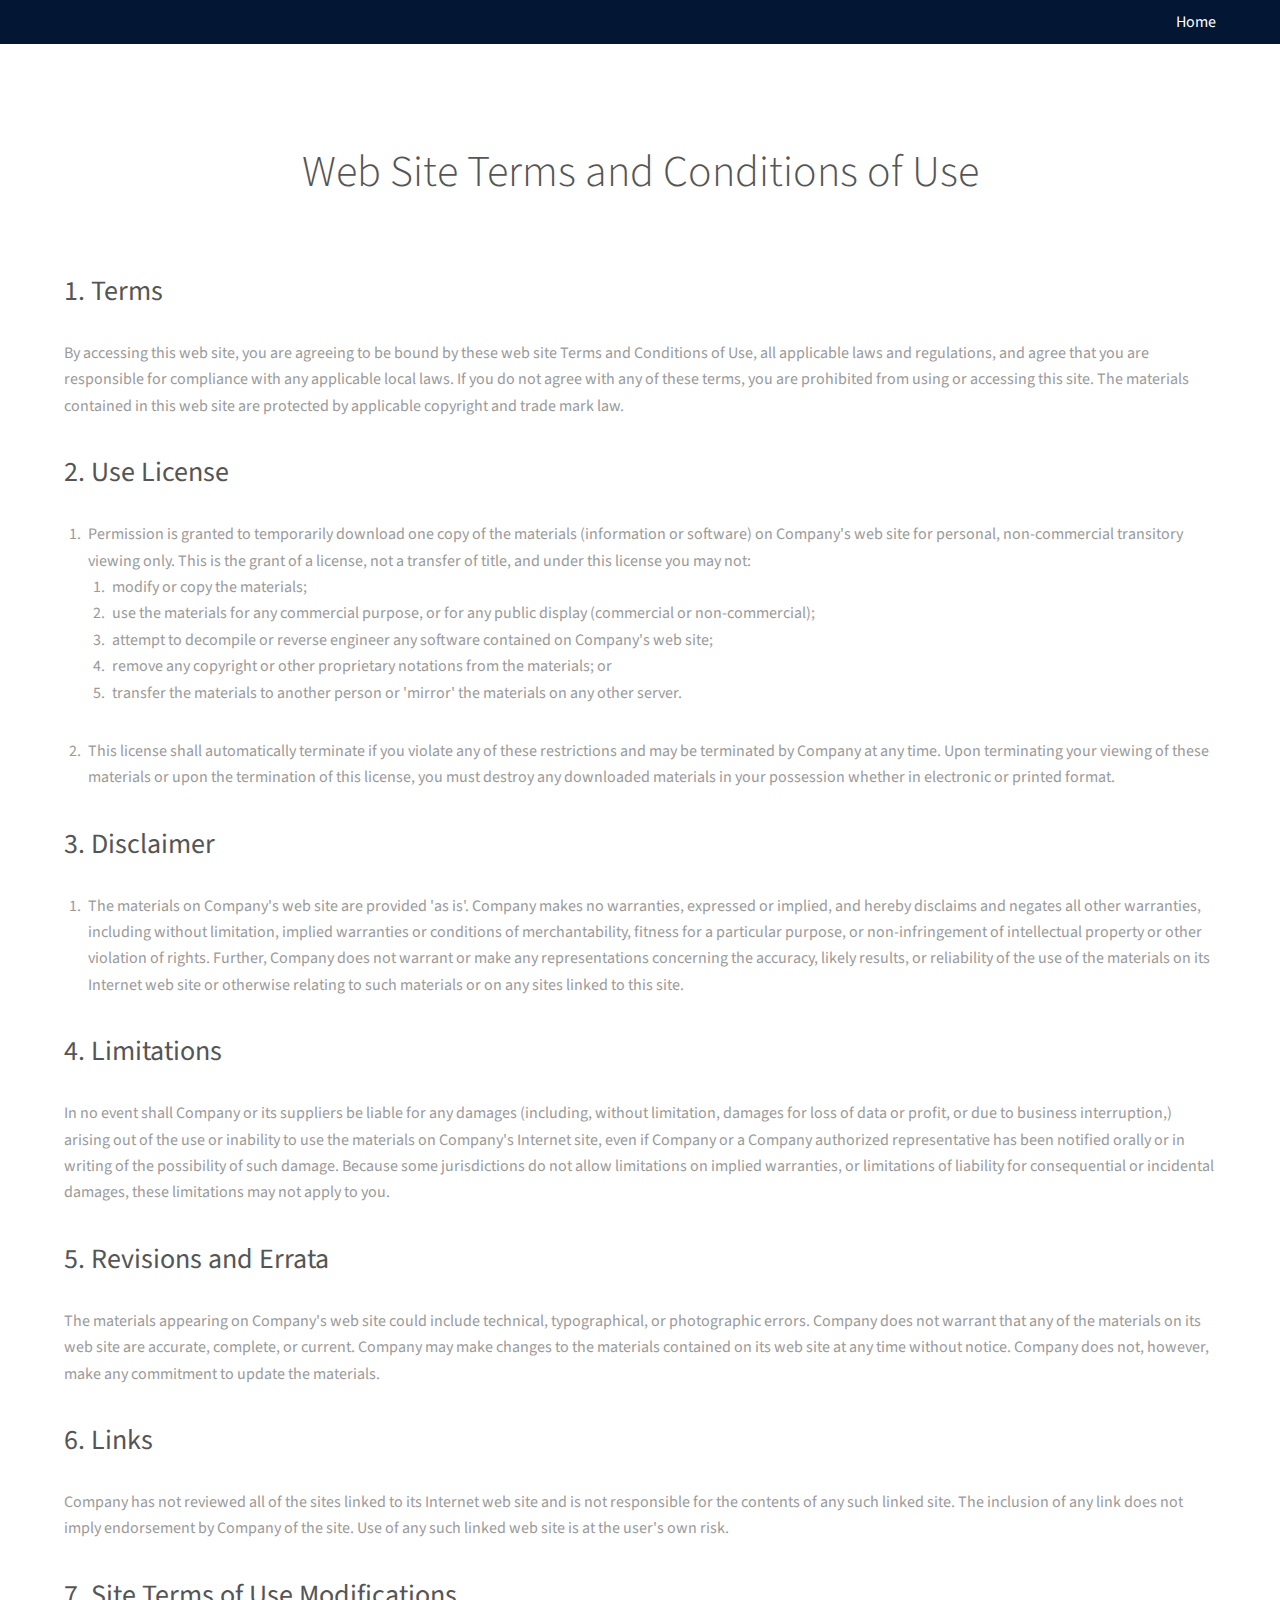
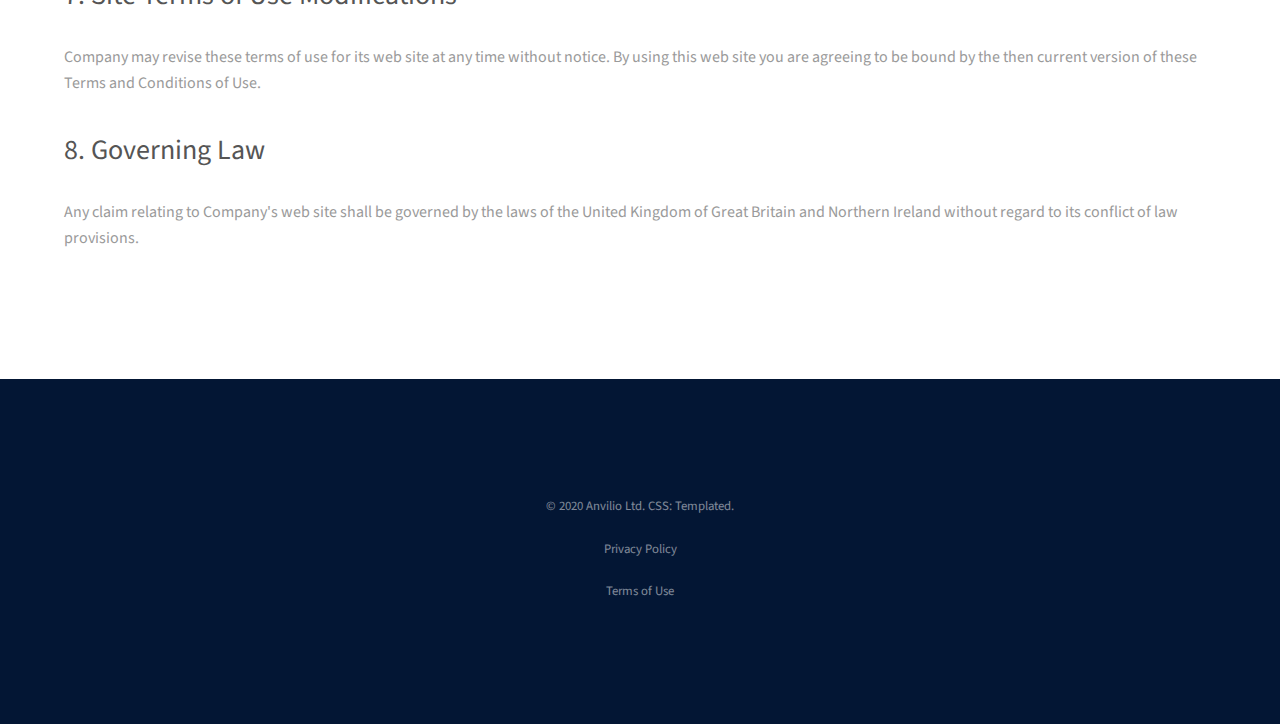
<file: terms.html>
<!DOCTYPE HTML>

<html>
	<head>
		<title>Anvilio</title>
		<meta charset="utf-8" />
		<meta name="viewport" content="width=device-width, initial-scale=1" />
		<link rel="stylesheet" href="assets/css/main.css" />
	</head>
	<body class="subpage">

		<!-- Header -->
			<header id="header">
				<div class="inner">

					<nav id="nav">
						<a href="index.html">Home</a>
					</nav>
					<a href="#navPanel" class="navPanelToggle"><span class="fa fa-bars"></span></a>
				</div>
			</header>

		<!-- Three -->
			<section id="three" class="wrapper">
				<div class="inner">
					<header class="align-center">
						<h2>Web Site Terms and Conditions of Use</h2>

					</header>


				 <h3>1. Terms</h3><p>By accessing this web site, you are agreeing to be bound by these web site Terms and Conditions of Use, all applicable laws and regulations, and agree that you are responsible for compliance with any applicable local laws. If you do not agree with any of these terms, you are prohibited from using or accessing this site. The materials contained in this web site are protected by applicable copyright and trade mark law.</p><h3>2. Use License</h3><ol type='a'><li> Permission is granted to temporarily download one copy of the materials (information or software) on Company's web site for personal, non-commercial transitory viewing only. This is the grant of a license, not a transfer of title, and under this license you may not:<ol type='i'><li>modify or copy the materials;</li><li>use the materials for any commercial purpose, or for any public display (commercial or non-commercial);</li><li>attempt to decompile or reverse engineer any software contained on Company's web site;</li><li>remove any copyright or other proprietary notations from the materials; or</li><li>transfer the materials to another person or 'mirror' the materials on any other server.</li></ol></li><li>This license shall automatically terminate if you violate any of these restrictions and may be terminated by Company at any time. Upon terminating your viewing of these materials or upon the termination of this license, you must destroy any downloaded materials in your possession whether in electronic or printed format.</li></ol><h3>3. Disclaimer</h3><ol type='a'><li>The materials on Company's web site are provided 'as is'. Company makes no warranties, expressed or implied, and hereby disclaims and negates all other warranties, including without limitation, implied warranties or conditions of merchantability, fitness for a particular purpose, or non-infringement of intellectual property or other violation of rights. Further, Company does not warrant or make any representations concerning the accuracy, likely results, or reliability of the use of the materials on its Internet web site or otherwise relating to such materials or on any sites linked to this site.</li></ol><h3>4. Limitations</h3><p>In no event shall Company or its suppliers be liable for any damages (including, without limitation, damages for loss of data or profit, or due to business interruption,) arising out of the use or inability to use the materials on Company's Internet site, even if Company or a Company authorized representative has been notified orally or in writing of the possibility of such damage. Because some jurisdictions do not allow limitations on implied warranties, or limitations of liability for consequential or incidental damages, these limitations may not apply to you.</p><h3>5. Revisions and Errata</h3><p>The materials appearing on Company's web site could include technical, typographical, or photographic errors. Company does not warrant that any of the materials on its web site are accurate, complete, or current. Company may make changes to the materials contained on its web site at any time without notice. Company does not, however, make any commitment to update the materials.</p><h3>6. Links</h3><p>Company has not reviewed all of the sites linked to its Internet web site and is not responsible for the contents of any such linked site. The inclusion of any link does not imply endorsement by Company of the site. Use of any such linked web site is at the user's own risk.</p><h3>7. Site Terms of Use Modifications</h3><p>Company may revise these terms of use for its web site at any time without notice. By using this web site you are agreeing to be bound by the then current version of these Terms and Conditions of Use.</p><h3>8. Governing Law</h3><p>Any claim relating to Company's web site shall be governed by the laws of the United Kingdom of Great Britain and Northern Ireland without regard to its conflict of law provisions.</p>

				</div>
			</section>

			<!-- Footer -->
				<footer id="footer">
					<div class="inner">



						<div class="copyright">
							<br>&copy; 2020 Anvilio Ltd. CSS: <a href="https://templated.co">Templated</a>.<br>
							<br> <a href="privacy.html">Privacy Policy</a> <br>
							<br> <a href="terms.html">Terms of Use</a> <br>
						</div>

					</div>
				</footer>

		<!-- Scripts -->
			<script src="assets/js/jquery.min.js"></script>
			<script src="assets/js/skel.min.js"></script>
			<script src="assets/js/util.js"></script>
			<script src="assets/js/main.js"></script>

	</body>
</html>
</file>
<file: assets/css/main.css>
@charset "UTF-8";
@import url(font-awesome.min.css);
@import "https://fonts.googleapis.com/css?family=Source+Sans+Pro:300,400,600";

/*
	Projection by TEMPLATED
	templated.co @templatedco
	Released for free under the Creative Commons Attribution 3.0 license (templated.co/license)
*/

/* Reset */

	html, body, div, span, applet, object, iframe, h1, h2, h3, h4, h5, h6, p, blockquote, pre, a, abbr, acronym, address, big, cite, code, del, dfn, em, img, ins, kbd, q, s, samp, small, strike, strong, sub, sup, tt, var, b, u, i, center, dl, dt, dd, ol, ul, li, fieldset, form, label, legend, table, caption, tbody, tfoot, thead, tr, th, td, article, aside, canvas, details, embed, figure, figcaption, footer, header, hgroup, menu, nav, output, ruby, section, summary, time, mark, audio, video {
		margin: 0;
		padding: 0;
		border: 0;
		font-size: 100%;
		font: inherit;
		vertical-align: baseline;
	}

	article, aside, details, figcaption, figure, footer, header, hgroup, menu, nav, section {
		display: block;
	}

	body {
		line-height: 1;
	}

	ol, ul {
		list-style: none;
	}

	blockquote, q {
		quotes: none;
	}

	blockquote:before, blockquote:after, q:before, q:after {
		content: '';
		content: none;
	}

	table {
		border-collapse: collapse;
		border-spacing: 0;
	}

	body {
		-webkit-text-size-adjust: none;
	}

/* Box Model */

	*, *:before, *:after {
		-moz-box-sizing: border-box;
		-webkit-box-sizing: border-box;
		box-sizing: border-box;
	}

/* Containers */

	.container {
		margin-left: auto;
		margin-right: auto;
	}

	.container.\31 25\25 {
		width: 100%;
		max-width: 100em;
		min-width: 80em;
	}

	.container.\37 5\25 {
		width: 60em;
	}

	.container.\35 0\25 {
		width: 40em;
	}

	.container.\32 5\25 {
		width: 20em;
	}

	.container {
		width: 80em;
	}

	@media screen and (max-width: 1680px) {

		.container.\31 25\25 {
			width: 100%;
			max-width: 100em;
			min-width: 80em;
		}

		.container.\37 5\25 {
			width: 60em;
		}

		.container.\35 0\25 {
			width: 40em;
		}

		.container.\32 5\25 {
			width: 20em;
		}

		.container {
			width: 80em;
		}

	}

	@media screen and (max-width: 1280px) {

		.container.\31 25\25 {
			width: 100%;
			max-width: 81.25em;
			min-width: 65em;
		}

		.container.\37 5\25 {
			width: 48.75em;
		}

		.container.\35 0\25 {
			width: 32.5em;
		}

		.container.\32 5\25 {
			width: 16.25em;
		}

		.container {
			width: 65em;
		}

	}

	@media screen and (max-width: 980px) {

		.container.\31 25\25 {
			width: 100%;
			max-width: 112.5%;
			min-width: 90%;
		}

		.container.\37 5\25 {
			width: 67.5%;
		}

		.container.\35 0\25 {
			width: 45%;
		}

		.container.\32 5\25 {
			width: 22.5%;
		}

		.container {
			width: 90%;
		}

	}

	@media screen and (max-width: 736px) {

		.container.\31 25\25 {
			width: 100%;
			max-width: 112.5%;
			min-width: 90%;
		}

		.container.\37 5\25 {
			width: 67.5%;
		}

		.container.\35 0\25 {
			width: 45%;
		}

		.container.\32 5\25 {
			width: 22.5%;
		}

		.container {
			width: 90% !important;
		}

	}

	@media screen and (max-width: 480px) {

		.container.\31 25\25 {
			width: 100%;
			max-width: 112.5%;
			min-width: 90%;
		}

		.container.\37 5\25 {
			width: 67.5%;
		}

		.container.\35 0\25 {
			width: 45%;
		}

		.container.\32 5\25 {
			width: 22.5%;
		}

		.container {
			width: 90% !important;
		}

	}

/* Grid */

	.row {
		border-bottom: solid 1px transparent;
		-moz-box-sizing: border-box;
		-webkit-box-sizing: border-box;
		box-sizing: border-box;
	}

	.row > * {
		float: left;
		-moz-box-sizing: border-box;
		-webkit-box-sizing: border-box;
		box-sizing: border-box;
	}

	.row:after, .row:before {
		content: '';
		display: block;
		clear: both;
		height: 0;
	}

	.row.uniform > * > :first-child {
		margin-top: 0;
	}

	.row.uniform > * > :last-child {
		margin-bottom: 0;
	}

	.row.\30 \25 > * {
		padding: 0 0 0 0em;
	}

	.row.\30 \25 {
		margin: 0 0 -1px 0em;
	}

	.row.uniform.\30 \25 > * {
		padding: 0em 0 0 0em;
	}

	.row.uniform.\30 \25 {
		margin: 0em 0 -1px 0em;
	}

	.row > * {
		padding: 0 0 0 2em;
	}

	.row {
		margin: 0 0 -1px -2em;
	}

	.row.uniform > * {
		padding: 2em 0 0 2em;
	}

	.row.uniform {
		margin: -2em 0 -1px -2em;
	}

	.row.\32 00\25 > * {
		padding: 0 0 0 4em;
	}

	.row.\32 00\25 {
		margin: 0 0 -1px -4em;
	}

	.row.uniform.\32 00\25 > * {
		padding: 4em 0 0 4em;
	}

	.row.uniform.\32 00\25 {
		margin: -4em 0 -1px -4em;
	}

	.row.\31 50\25 > * {
		padding: 0 0 0 3em;
	}

	.row.\31 50\25 {
		margin: 0 0 -1px -3em;
	}

	.row.uniform.\31 50\25 > * {
		padding: 3em 0 0 3em;
	}

	.row.uniform.\31 50\25 {
		margin: -3em 0 -1px -3em;
	}

	.row.\35 0\25 > * {
		padding: 0 0 0 1em;
	}

	.row.\35 0\25 {
		margin: 0 0 -1px -1em;
	}

	.row.uniform.\35 0\25 > * {
		padding: 1em 0 0 1em;
	}

	.row.uniform.\35 0\25 {
		margin: -1em 0 -1px -1em;
	}

	.row.\32 5\25 > * {
		padding: 0 0 0 0.5em;
	}

	.row.\32 5\25 {
		margin: 0 0 -1px -0.5em;
	}

	.row.uniform.\32 5\25 > * {
		padding: 0.5em 0 0 0.5em;
	}

	.row.uniform.\32 5\25 {
		margin: -0.5em 0 -1px -0.5em;
	}

	.\31 2u, .\31 2u\24 {
		width: 100%;
		clear: none;
		margin-left: 0;
	}

	.\31 1u, .\31 1u\24 {
		width: 91.6666666667%;
		clear: none;
		margin-left: 0;
	}

	.\31 0u, .\31 0u\24 {
		width: 83.3333333333%;
		clear: none;
		margin-left: 0;
	}

	.\39 u, .\39 u\24 {
		width: 75%;
		clear: none;
		margin-left: 0;
	}

	.\38 u, .\38 u\24 {
		width: 66.6666666667%;
		clear: none;
		margin-left: 0;
	}

	.\37 u, .\37 u\24 {
		width: 58.3333333333%;
		clear: none;
		margin-left: 0;
	}

	.\36 u, .\36 u\24 {
		width: 50%;
		clear: none;
		margin-left: 0;
	}

	.\35 u, .\35 u\24 {
		width: 41.6666666667%;
		clear: none;
		margin-left: 0;
	}

	.\34 u, .\34 u\24 {
		width: 33.3333333333%;
		clear: none;
		margin-left: 0;
	}

	.\33 u, .\33 u\24 {
		width: 25%;
		clear: none;
		margin-left: 0;
	}

	.\32 u, .\32 u\24 {
		width: 16.6666666667%;
		clear: none;
		margin-left: 0;
	}

	.\31 u, .\31 u\24 {
		width: 8.3333333333%;
		clear: none;
		margin-left: 0;
	}

	.\31 2u\24 + *,
	.\31 1u\24 + *,
	.\31 0u\24 + *,
	.\39 u\24 + *,
	.\38 u\24 + *,
	.\37 u\24 + *,
	.\36 u\24 + *,
	.\35 u\24 + *,
	.\34 u\24 + *,
	.\33 u\24 + *,
	.\32 u\24 + *,
	.\31 u\24 + * {
		clear: left;
	}

	.\-11u {
		margin-left: 91.66667%;
	}

	.\-10u {
		margin-left: 83.33333%;
	}

	.\-9u {
		margin-left: 75%;
	}

	.\-8u {
		margin-left: 66.66667%;
	}

	.\-7u {
		margin-left: 58.33333%;
	}

	.\-6u {
		margin-left: 50%;
	}

	.\-5u {
		margin-left: 41.66667%;
	}

	.\-4u {
		margin-left: 33.33333%;
	}

	.\-3u {
		margin-left: 25%;
	}

	.\-2u {
		margin-left: 16.66667%;
	}

	.\-1u {
		margin-left: 8.33333%;
	}

	@media screen and (max-width: 1680px) {

		.row > * {
			padding: 0 0 0 2em;
		}

		.row {
			margin: 0 0 -1px -2em;
		}

		.row.uniform > * {
			padding: 2em 0 0 2em;
		}

		.row.uniform {
			margin: -2em 0 -1px -2em;
		}

		.row.\32 00\25 > * {
			padding: 0 0 0 4em;
		}

		.row.\32 00\25 {
			margin: 0 0 -1px -4em;
		}

		.row.uniform.\32 00\25 > * {
			padding: 4em 0 0 4em;
		}

		.row.uniform.\32 00\25 {
			margin: -4em 0 -1px -4em;
		}

		.row.\31 50\25 > * {
			padding: 0 0 0 3em;
		}

		.row.\31 50\25 {
			margin: 0 0 -1px -3em;
		}

		.row.uniform.\31 50\25 > * {
			padding: 3em 0 0 3em;
		}

		.row.uniform.\31 50\25 {
			margin: -3em 0 -1px -3em;
		}

		.row.\35 0\25 > * {
			padding: 0 0 0 1em;
		}

		.row.\35 0\25 {
			margin: 0 0 -1px -1em;
		}

		.row.uniform.\35 0\25 > * {
			padding: 1em 0 0 1em;
		}

		.row.uniform.\35 0\25 {
			margin: -1em 0 -1px -1em;
		}

		.row.\32 5\25 > * {
			padding: 0 0 0 0.5em;
		}

		.row.\32 5\25 {
			margin: 0 0 -1px -0.5em;
		}

		.row.uniform.\32 5\25 > * {
			padding: 0.5em 0 0 0.5em;
		}

		.row.uniform.\32 5\25 {
			margin: -0.5em 0 -1px -0.5em;
		}

		.\31 2u\28xlarge\29, .\31 2u\24\28xlarge\29 {
			width: 100%;
			clear: none;
			margin-left: 0;
		}

		.\31 1u\28xlarge\29, .\31 1u\24\28xlarge\29 {
			width: 91.6666666667%;
			clear: none;
			margin-left: 0;
		}

		.\31 0u\28xlarge\29, .\31 0u\24\28xlarge\29 {
			width: 83.3333333333%;
			clear: none;
			margin-left: 0;
		}

		.\39 u\28xlarge\29, .\39 u\24\28xlarge\29 {
			width: 75%;
			clear: none;
			margin-left: 0;
		}

		.\38 u\28xlarge\29, .\38 u\24\28xlarge\29 {
			width: 66.6666666667%;
			clear: none;
			margin-left: 0;
		}

		.\37 u\28xlarge\29, .\37 u\24\28xlarge\29 {
			width: 58.3333333333%;
			clear: none;
			margin-left: 0;
		}

		.\36 u\28xlarge\29, .\36 u\24\28xlarge\29 {
			width: 50%;
			clear: none;
			margin-left: 0;
		}

		.\35 u\28xlarge\29, .\35 u\24\28xlarge\29 {
			width: 41.6666666667%;
			clear: none;
			margin-left: 0;
		}

		.\34 u\28xlarge\29, .\34 u\24\28xlarge\29 {
			width: 33.3333333333%;
			clear: none;
			margin-left: 0;
		}

		.\33 u\28xlarge\29, .\33 u\24\28xlarge\29 {
			width: 25%;
			clear: none;
			margin-left: 0;
		}

		.\32 u\28xlarge\29, .\32 u\24\28xlarge\29 {
			width: 16.6666666667%;
			clear: none;
			margin-left: 0;
		}

		.\31 u\28xlarge\29, .\31 u\24\28xlarge\29 {
			width: 8.3333333333%;
			clear: none;
			margin-left: 0;
		}

		.\31 2u\24\28xlarge\29 + *,
		.\31 1u\24\28xlarge\29 + *,
		.\31 0u\24\28xlarge\29 + *,
		.\39 u\24\28xlarge\29 + *,
		.\38 u\24\28xlarge\29 + *,
		.\37 u\24\28xlarge\29 + *,
		.\36 u\24\28xlarge\29 + *,
		.\35 u\24\28xlarge\29 + *,
		.\34 u\24\28xlarge\29 + *,
		.\33 u\24\28xlarge\29 + *,
		.\32 u\24\28xlarge\29 + *,
		.\31 u\24\28xlarge\29 + * {
			clear: left;
		}

		.\-11u\28xlarge\29 {
			margin-left: 91.66667%;
		}

		.\-10u\28xlarge\29 {
			margin-left: 83.33333%;
		}

		.\-9u\28xlarge\29 {
			margin-left: 75%;
		}

		.\-8u\28xlarge\29 {
			margin-left: 66.66667%;
		}

		.\-7u\28xlarge\29 {
			margin-left: 58.33333%;
		}

		.\-6u\28xlarge\29 {
			margin-left: 50%;
		}

		.\-5u\28xlarge\29 {
			margin-left: 41.66667%;
		}

		.\-4u\28xlarge\29 {
			margin-left: 33.33333%;
		}

		.\-3u\28xlarge\29 {
			margin-left: 25%;
		}

		.\-2u\28xlarge\29 {
			margin-left: 16.66667%;
		}

		.\-1u\28xlarge\29 {
			margin-left: 8.33333%;
		}

	}

	@media screen and (max-width: 1280px) {

		.row > * {
			padding: 0 0 0 1.5em;
		}

		.row {
			margin: 0 0 -1px -1.5em;
		}

		.row.uniform > * {
			padding: 1.5em 0 0 1.5em;
		}

		.row.uniform {
			margin: -1.5em 0 -1px -1.5em;
		}

		.row.\32 00\25 > * {
			padding: 0 0 0 3em;
		}

		.row.\32 00\25 {
			margin: 0 0 -1px -3em;
		}

		.row.uniform.\32 00\25 > * {
			padding: 3em 0 0 3em;
		}

		.row.uniform.\32 00\25 {
			margin: -3em 0 -1px -3em;
		}

		.row.\31 50\25 > * {
			padding: 0 0 0 2.25em;
		}

		.row.\31 50\25 {
			margin: 0 0 -1px -2.25em;
		}

		.row.uniform.\31 50\25 > * {
			padding: 2.25em 0 0 2.25em;
		}

		.row.uniform.\31 50\25 {
			margin: -2.25em 0 -1px -2.25em;
		}

		.row.\35 0\25 > * {
			padding: 0 0 0 0.75em;
		}

		.row.\35 0\25 {
			margin: 0 0 -1px -0.75em;
		}

		.row.uniform.\35 0\25 > * {
			padding: 0.75em 0 0 0.75em;
		}

		.row.uniform.\35 0\25 {
			margin: -0.75em 0 -1px -0.75em;
		}

		.row.\32 5\25 > * {
			padding: 0 0 0 0.375em;
		}

		.row.\32 5\25 {
			margin: 0 0 -1px -0.375em;
		}

		.row.uniform.\32 5\25 > * {
			padding: 0.375em 0 0 0.375em;
		}

		.row.uniform.\32 5\25 {
			margin: -0.375em 0 -1px -0.375em;
		}

		.\31 2u\28large\29, .\31 2u\24\28large\29 {
			width: 100%;
			clear: none;
			margin-left: 0;
		}

		.\31 1u\28large\29, .\31 1u\24\28large\29 {
			width: 91.6666666667%;
			clear: none;
			margin-left: 0;
		}

		.\31 0u\28large\29, .\31 0u\24\28large\29 {
			width: 83.3333333333%;
			clear: none;
			margin-left: 0;
		}

		.\39 u\28large\29, .\39 u\24\28large\29 {
			width: 75%;
			clear: none;
			margin-left: 0;
		}

		.\38 u\28large\29, .\38 u\24\28large\29 {
			width: 66.6666666667%;
			clear: none;
			margin-left: 0;
		}

		.\37 u\28large\29, .\37 u\24\28large\29 {
			width: 58.3333333333%;
			clear: none;
			margin-left: 0;
		}

		.\36 u\28large\29, .\36 u\24\28large\29 {
			width: 50%;
			clear: none;
			margin-left: 0;
		}

		.\35 u\28large\29, .\35 u\24\28large\29 {
			width: 41.6666666667%;
			clear: none;
			margin-left: 0;
		}

		.\34 u\28large\29, .\34 u\24\28large\29 {
			width: 33.3333333333%;
			clear: none;
			margin-left: 0;
		}

		.\33 u\28large\29, .\33 u\24\28large\29 {
			width: 25%;
			clear: none;
			margin-left: 0;
		}

		.\32 u\28large\29, .\32 u\24\28large\29 {
			width: 16.6666666667%;
			clear: none;
			margin-left: 0;
		}

		.\31 u\28large\29, .\31 u\24\28large\29 {
			width: 8.3333333333%;
			clear: none;
			margin-left: 0;
		}

		.\31 2u\24\28large\29 + *,
		.\31 1u\24\28large\29 + *,
		.\31 0u\24\28large\29 + *,
		.\39 u\24\28large\29 + *,
		.\38 u\24\28large\29 + *,
		.\37 u\24\28large\29 + *,
		.\36 u\24\28large\29 + *,
		.\35 u\24\28large\29 + *,
		.\34 u\24\28large\29 + *,
		.\33 u\24\28large\29 + *,
		.\32 u\24\28large\29 + *,
		.\31 u\24\28large\29 + * {
			clear: left;
		}

		.\-11u\28large\29 {
			margin-left: 91.66667%;
		}

		.\-10u\28large\29 {
			margin-left: 83.33333%;
		}

		.\-9u\28large\29 {
			margin-left: 75%;
		}

		.\-8u\28large\29 {
			margin-left: 66.66667%;
		}

		.\-7u\28large\29 {
			margin-left: 58.33333%;
		}

		.\-6u\28large\29 {
			margin-left: 50%;
		}

		.\-5u\28large\29 {
			margin-left: 41.66667%;
		}

		.\-4u\28large\29 {
			margin-left: 33.33333%;
		}

		.\-3u\28large\29 {
			margin-left: 25%;
		}

		.\-2u\28large\29 {
			margin-left: 16.66667%;
		}

		.\-1u\28large\29 {
			margin-left: 8.33333%;
		}

	}

	@media screen and (max-width: 980px) {

		.row > * {
			padding: 0 0 0 1.5em;
		}

		.row {
			margin: 0 0 -1px -1.5em;
		}

		.row.uniform > * {
			padding: 1.5em 0 0 1.5em;
		}

		.row.uniform {
			margin: -1.5em 0 -1px -1.5em;
		}

		.row.\32 00\25 > * {
			padding: 0 0 0 3em;
		}

		.row.\32 00\25 {
			margin: 0 0 -1px -3em;
		}

		.row.uniform.\32 00\25 > * {
			padding: 3em 0 0 3em;
		}

		.row.uniform.\32 00\25 {
			margin: -3em 0 -1px -3em;
		}

		.row.\31 50\25 > * {
			padding: 0 0 0 2.25em;
		}

		.row.\31 50\25 {
			margin: 0 0 -1px -2.25em;
		}

		.row.uniform.\31 50\25 > * {
			padding: 2.25em 0 0 2.25em;
		}

		.row.uniform.\31 50\25 {
			margin: -2.25em 0 -1px -2.25em;
		}

		.row.\35 0\25 > * {
			padding: 0 0 0 0.75em;
		}

		.row.\35 0\25 {
			margin: 0 0 -1px -0.75em;
		}

		.row.uniform.\35 0\25 > * {
			padding: 0.75em 0 0 0.75em;
		}

		.row.uniform.\35 0\25 {
			margin: -0.75em 0 -1px -0.75em;
		}

		.row.\32 5\25 > * {
			padding: 0 0 0 0.375em;
		}

		.row.\32 5\25 {
			margin: 0 0 -1px -0.375em;
		}

		.row.uniform.\32 5\25 > * {
			padding: 0.375em 0 0 0.375em;
		}

		.row.uniform.\32 5\25 {
			margin: -0.375em 0 -1px -0.375em;
		}

		.\31 2u\28medium\29, .\31 2u\24\28medium\29 {
			width: 100%;
			clear: none;
			margin-left: 0;
		}

		.\31 1u\28medium\29, .\31 1u\24\28medium\29 {
			width: 91.6666666667%;
			clear: none;
			margin-left: 0;
		}

		.\31 0u\28medium\29, .\31 0u\24\28medium\29 {
			width: 83.3333333333%;
			clear: none;
			margin-left: 0;
		}

		.\39 u\28medium\29, .\39 u\24\28medium\29 {
			width: 75%;
			clear: none;
			margin-left: 0;
		}

		.\38 u\28medium\29, .\38 u\24\28medium\29 {
			width: 66.6666666667%;
			clear: none;
			margin-left: 0;
		}

		.\37 u\28medium\29, .\37 u\24\28medium\29 {
			width: 58.3333333333%;
			clear: none;
			margin-left: 0;
		}

		.\36 u\28medium\29, .\36 u\24\28medium\29 {
			width: 50%;
			clear: none;
			margin-left: 0;
		}

		.\35 u\28medium\29, .\35 u\24\28medium\29 {
			width: 41.6666666667%;
			clear: none;
			margin-left: 0;
		}

		.\34 u\28medium\29, .\34 u\24\28medium\29 {
			width: 33.3333333333%;
			clear: none;
			margin-left: 0;
		}

		.\33 u\28medium\29, .\33 u\24\28medium\29 {
			width: 25%;
			clear: none;
			margin-left: 0;
		}

		.\32 u\28medium\29, .\32 u\24\28medium\29 {
			width: 16.6666666667%;
			clear: none;
			margin-left: 0;
		}

		.\31 u\28medium\29, .\31 u\24\28medium\29 {
			width: 8.3333333333%;
			clear: none;
			margin-left: 0;
		}

		.\31 2u\24\28medium\29 + *,
		.\31 1u\24\28medium\29 + *,
		.\31 0u\24\28medium\29 + *,
		.\39 u\24\28medium\29 + *,
		.\38 u\24\28medium\29 + *,
		.\37 u\24\28medium\29 + *,
		.\36 u\24\28medium\29 + *,
		.\35 u\24\28medium\29 + *,
		.\34 u\24\28medium\29 + *,
		.\33 u\24\28medium\29 + *,
		.\32 u\24\28medium\29 + *,
		.\31 u\24\28medium\29 + * {
			clear: left;
		}

		.\-11u\28medium\29 {
			margin-left: 91.66667%;
		}

		.\-10u\28medium\29 {
			margin-left: 83.33333%;
		}

		.\-9u\28medium\29 {
			margin-left: 75%;
		}

		.\-8u\28medium\29 {
			margin-left: 66.66667%;
		}

		.\-7u\28medium\29 {
			margin-left: 58.33333%;
		}

		.\-6u\28medium\29 {
			margin-left: 50%;
		}

		.\-5u\28medium\29 {
			margin-left: 41.66667%;
		}

		.\-4u\28medium\29 {
			margin-left: 33.33333%;
		}

		.\-3u\28medium\29 {
			margin-left: 25%;
		}

		.\-2u\28medium\29 {
			margin-left: 16.66667%;
		}

		.\-1u\28medium\29 {
			margin-left: 8.33333%;
		}

	}

	@media screen and (max-width: 736px) {

		.row > * {
			padding: 0 0 0 1.25em;
		}

		.row {
			margin: 0 0 -1px -1.25em;
		}

		.row.uniform > * {
			padding: 1.25em 0 0 1.25em;
		}

		.row.uniform {
			margin: -1.25em 0 -1px -1.25em;
		}

		.row.\32 00\25 > * {
			padding: 0 0 0 2.5em;
		}

		.row.\32 00\25 {
			margin: 0 0 -1px -2.5em;
		}

		.row.uniform.\32 00\25 > * {
			padding: 2.5em 0 0 2.5em;
		}

		.row.uniform.\32 00\25 {
			margin: -2.5em 0 -1px -2.5em;
		}

		.row.\31 50\25 > * {
			padding: 0 0 0 1.875em;
		}

		.row.\31 50\25 {
			margin: 0 0 -1px -1.875em;
		}

		.row.uniform.\31 50\25 > * {
			padding: 1.875em 0 0 1.875em;
		}

		.row.uniform.\31 50\25 {
			margin: -1.875em 0 -1px -1.875em;
		}

		.row.\35 0\25 > * {
			padding: 0 0 0 0.625em;
		}

		.row.\35 0\25 {
			margin: 0 0 -1px -0.625em;
		}

		.row.uniform.\35 0\25 > * {
			padding: 0.625em 0 0 0.625em;
		}

		.row.uniform.\35 0\25 {
			margin: -0.625em 0 -1px -0.625em;
		}

		.row.\32 5\25 > * {
			padding: 0 0 0 0.3125em;
		}

		.row.\32 5\25 {
			margin: 0 0 -1px -0.3125em;
		}

		.row.uniform.\32 5\25 > * {
			padding: 0.3125em 0 0 0.3125em;
		}

		.row.uniform.\32 5\25 {
			margin: -0.3125em 0 -1px -0.3125em;
		}

		.\31 2u\28small\29, .\31 2u\24\28small\29 {
			width: 100%;
			clear: none;
			margin-left: 0;
		}

		.\31 1u\28small\29, .\31 1u\24\28small\29 {
			width: 91.6666666667%;
			clear: none;
			margin-left: 0;
		}

		.\31 0u\28small\29, .\31 0u\24\28small\29 {
			width: 83.3333333333%;
			clear: none;
			margin-left: 0;
		}

		.\39 u\28small\29, .\39 u\24\28small\29 {
			width: 75%;
			clear: none;
			margin-left: 0;
		}

		.\38 u\28small\29, .\38 u\24\28small\29 {
			width: 66.6666666667%;
			clear: none;
			margin-left: 0;
		}

		.\37 u\28small\29, .\37 u\24\28small\29 {
			width: 58.3333333333%;
			clear: none;
			margin-left: 0;
		}

		.\36 u\28small\29, .\36 u\24\28small\29 {
			width: 50%;
			clear: none;
			margin-left: 0;
		}

		.\35 u\28small\29, .\35 u\24\28small\29 {
			width: 41.6666666667%;
			clear: none;
			margin-left: 0;
		}

		.\34 u\28small\29, .\34 u\24\28small\29 {
			width: 33.3333333333%;
			clear: none;
			margin-left: 0;
		}

		.\33 u\28small\29, .\33 u\24\28small\29 {
			width: 25%;
			clear: none;
			margin-left: 0;
		}

		.\32 u\28small\29, .\32 u\24\28small\29 {
			width: 16.6666666667%;
			clear: none;
			margin-left: 0;
		}

		.\31 u\28small\29, .\31 u\24\28small\29 {
			width: 8.3333333333%;
			clear: none;
			margin-left: 0;
		}

		.\31 2u\24\28small\29 + *,
		.\31 1u\24\28small\29 + *,
		.\31 0u\24\28small\29 + *,
		.\39 u\24\28small\29 + *,
		.\38 u\24\28small\29 + *,
		.\37 u\24\28small\29 + *,
		.\36 u\24\28small\29 + *,
		.\35 u\24\28small\29 + *,
		.\34 u\24\28small\29 + *,
		.\33 u\24\28small\29 + *,
		.\32 u\24\28small\29 + *,
		.\31 u\24\28small\29 + * {
			clear: left;
		}

		.\-11u\28small\29 {
			margin-left: 91.66667%;
		}

		.\-10u\28small\29 {
			margin-left: 83.33333%;
		}

		.\-9u\28small\29 {
			margin-left: 75%;
		}

		.\-8u\28small\29 {
			margin-left: 66.66667%;
		}

		.\-7u\28small\29 {
			margin-left: 58.33333%;
		}

		.\-6u\28small\29 {
			margin-left: 50%;
		}

		.\-5u\28small\29 {
			margin-left: 41.66667%;
		}

		.\-4u\28small\29 {
			margin-left: 33.33333%;
		}

		.\-3u\28small\29 {
			margin-left: 25%;
		}

		.\-2u\28small\29 {
			margin-left: 16.66667%;
		}

		.\-1u\28small\29 {
			margin-left: 8.33333%;
		}

	}

	@media screen and (max-width: 480px) {

		.row > * {
			padding: 0 0 0 1.25em;
		}

		.row {
			margin: 0 0 -1px -1.25em;
		}

		.row.uniform > * {
			padding: 1.25em 0 0 1.25em;
		}

		.row.uniform {
			margin: -1.25em 0 -1px -1.25em;
		}

		.row.\32 00\25 > * {
			padding: 0 0 0 2.5em;
		}

		.row.\32 00\25 {
			margin: 0 0 -1px -2.5em;
		}

		.row.uniform.\32 00\25 > * {
			padding: 2.5em 0 0 2.5em;
		}

		.row.uniform.\32 00\25 {
			margin: -2.5em 0 -1px -2.5em;
		}

		.row.\31 50\25 > * {
			padding: 0 0 0 1.875em;
		}

		.row.\31 50\25 {
			margin: 0 0 -1px -1.875em;
		}

		.row.uniform.\31 50\25 > * {
			padding: 1.875em 0 0 1.875em;
		}

		.row.uniform.\31 50\25 {
			margin: -1.875em 0 -1px -1.875em;
		}

		.row.\35 0\25 > * {
			padding: 0 0 0 0.625em;
		}

		.row.\35 0\25 {
			margin: 0 0 -1px -0.625em;
		}

		.row.uniform.\35 0\25 > * {
			padding: 0.625em 0 0 0.625em;
		}

		.row.uniform.\35 0\25 {
			margin: -0.625em 0 -1px -0.625em;
		}

		.row.\32 5\25 > * {
			padding: 0 0 0 0.3125em;
		}

		.row.\32 5\25 {
			margin: 0 0 -1px -0.3125em;
		}

		.row.uniform.\32 5\25 > * {
			padding: 0.3125em 0 0 0.3125em;
		}

		.row.uniform.\32 5\25 {
			margin: -0.3125em 0 -1px -0.3125em;
		}

		.\31 2u\28xsmall\29, .\31 2u\24\28xsmall\29 {
			width: 100%;
			clear: none;
			margin-left: 0;
		}

		.\31 1u\28xsmall\29, .\31 1u\24\28xsmall\29 {
			width: 91.6666666667%;
			clear: none;
			margin-left: 0;
		}

		.\31 0u\28xsmall\29, .\31 0u\24\28xsmall\29 {
			width: 83.3333333333%;
			clear: none;
			margin-left: 0;
		}

		.\39 u\28xsmall\29, .\39 u\24\28xsmall\29 {
			width: 75%;
			clear: none;
			margin-left: 0;
		}

		.\38 u\28xsmall\29, .\38 u\24\28xsmall\29 {
			width: 66.6666666667%;
			clear: none;
			margin-left: 0;
		}

		.\37 u\28xsmall\29, .\37 u\24\28xsmall\29 {
			width: 58.3333333333%;
			clear: none;
			margin-left: 0;
		}

		.\36 u\28xsmall\29, .\36 u\24\28xsmall\29 {
			width: 50%;
			clear: none;
			margin-left: 0;
		}

		.\35 u\28xsmall\29, .\35 u\24\28xsmall\29 {
			width: 41.6666666667%;
			clear: none;
			margin-left: 0;
		}

		.\34 u\28xsmall\29, .\34 u\24\28xsmall\29 {
			width: 33.3333333333%;
			clear: none;
			margin-left: 0;
		}

		.\33 u\28xsmall\29, .\33 u\24\28xsmall\29 {
			width: 25%;
			clear: none;
			margin-left: 0;
		}

		.\32 u\28xsmall\29, .\32 u\24\28xsmall\29 {
			width: 16.6666666667%;
			clear: none;
			margin-left: 0;
		}

		.\31 u\28xsmall\29, .\31 u\24\28xsmall\29 {
			width: 8.3333333333%;
			clear: none;
			margin-left: 0;
		}

		.\31 2u\24\28xsmall\29 + *,
		.\31 1u\24\28xsmall\29 + *,
		.\31 0u\24\28xsmall\29 + *,
		.\39 u\24\28xsmall\29 + *,
		.\38 u\24\28xsmall\29 + *,
		.\37 u\24\28xsmall\29 + *,
		.\36 u\24\28xsmall\29 + *,
		.\35 u\24\28xsmall\29 + *,
		.\34 u\24\28xsmall\29 + *,
		.\33 u\24\28xsmall\29 + *,
		.\32 u\24\28xsmall\29 + *,
		.\31 u\24\28xsmall\29 + * {
			clear: left;
		}

		.\-11u\28xsmall\29 {
			margin-left: 91.66667%;
		}

		.\-10u\28xsmall\29 {
			margin-left: 83.33333%;
		}

		.\-9u\28xsmall\29 {
			margin-left: 75%;
		}

		.\-8u\28xsmall\29 {
			margin-left: 66.66667%;
		}

		.\-7u\28xsmall\29 {
			margin-left: 58.33333%;
		}

		.\-6u\28xsmall\29 {
			margin-left: 50%;
		}

		.\-5u\28xsmall\29 {
			margin-left: 41.66667%;
		}

		.\-4u\28xsmall\29 {
			margin-left: 33.33333%;
		}

		.\-3u\28xsmall\29 {
			margin-left: 25%;
		}

		.\-2u\28xsmall\29 {
			margin-left: 16.66667%;
		}

		.\-1u\28xsmall\29 {
			margin-left: 8.33333%;
		}

	}

/* Basic */

	@-ms-viewport {
		width: device-width;
	}

	body {
		-ms-overflow-style: scrollbar;
	}

	@media screen and (max-width: 480px) {

		html, body {
			min-width: 320px;
		}

	}

	body {
		background: #fff;
	}

		body.is-loading *, body.is-loading *:before, body.is-loading *:after {
			-moz-animation: none !important;
			-webkit-animation: none !important;
			-ms-animation: none !important;
			animation: none !important;
			-moz-transition: none !important;
			-webkit-transition: none !important;
			-ms-transition: none !important;
			transition: none !important;
		}

/* Type */

	body, input, select, textarea {
		color: #9a9a9a;
		font-family: "Source Sans Pro", Arial, Helvetica, sans-serif;
		font-size: 14pt;
		font-weight: 400;
		line-height: 1.65;
	}

		@media screen and (max-width: 1680px) {

			body, input, select, textarea {
				font-size: 12pt;
			}

		}

		@media screen and (max-width: 1280px) {

			body, input, select, textarea {
				font-size: 12pt;
			}

		}

		@media screen and (max-width: 980px) {

			body, input, select, textarea {
				font-size: 12pt;
			}

		}

		@media screen and (max-width: 736px) {

			body, input, select, textarea {
				font-size: 12pt;
			}

		}

		@media screen and (max-width: 480px) {

			body, input, select, textarea {
				font-size: 12pt;
			}

		}

	a {
		color: #031634;
		text-decoration: underline;
	}

		a:hover {
			text-decoration: none;
		}

	strong, b {
		color: #555;
		font-weight: 600;
	}

	em, i {
		font-style: italic;
	}

	p {
		margin: 0 0 2em 0;
	}

	h1, h2, h3, h4, h5, h6 {
		color: #555;
		font-weight: 400;
		line-height: 1.5;
		margin: 0 0 1em 0;
	}

		h1 a, h2 a, h3 a, h4 a, h5 a, h6 a {
			color: inherit;
			text-decoration: none;
		}

	h2 {
		font-size: 1.85em;
		font-weight: 300;
	}

	h3 {
		font-size: 1.75em;
	}

		@media screen and (max-width: 480px) {

			h3 {
				font-size: 1.25em;
			}

		}

	h4 {
		font-size: 1.5em;
	}

	h5 {
		font-size: 0.9em;
	}

	h6 {
		font-size: 0.7em;
	}

	sub {
		font-size: 0.8em;
		position: relative;
		top: 0.5em;
	}

	sup {
		font-size: 0.8em;
		position: relative;
		top: -0.5em;
	}

	blockquote {
		border-left: solid 4px #dbdbdb;
		font-style: italic;
		margin: 0 0 2em 0;
		padding: 0.5em 0 0.5em 2em;
	}

	code {
		background: rgba(144, 144, 144, 0.075);
		border-radius: 0;
		border: solid 1px #dbdbdb;
		font-family: "Courier New", monospace;
		font-size: 0.9em;
		margin: 0 0.25em;
		padding: 0.25em 0.65em;
	}

	pre {
		-webkit-overflow-scrolling: touch;
		font-family: "Courier New", monospace;
		font-size: 0.9em;
		margin: 0 0 2em 0;
	}

		pre code {
			display: block;
			line-height: 1.75;
			padding: 1em 1.5em;
			overflow-x: auto;
		}

	hr {
		border: 0;
		border-bottom: solid 1px #dbdbdb;
		margin: 2em 0;
	}

		hr.major {
			margin: 3em 0;
		}

	.align-left {
		text-align: left;
	}

	.align-center {
		text-align: center;
	}

	.align-right {
		text-align: right;
	}

	.inner {
		max-width: 75em;
		margin: 0 auto;
	}

		@media screen and (max-width: 1280px) {

			.inner {
				max-width: 90%;
			}

		}

		@media screen and (max-width: 480px) {

			.inner {
				max-width: 90%;
			}

		}

/* Section/Article */

	section.special, article.special {
		text-align: center;
	}

		section.special article, article.special article {
			text-align: left;
		}

	section.wrapper, article.wrapper {
		padding: 6em 0;
	}

		section.wrapper header, article.wrapper header {
			margin-bottom: 4em;
		}

			section.wrapper header h2, article.wrapper header h2 {
				font-size: 2.75em;
				margin: 0 0 .5em 0;
			}

			section.wrapper header p, article.wrapper header p {
				font-size: 1em;
			}

		section.wrapper article header, article.wrapper article header {
			margin: 0;
		}

		@media screen and (max-width: 980px) {

			section.wrapper, article.wrapper {
				padding: 4em 0;
			}

		}

		@media screen and (max-width: 736px) {

			section.wrapper, article.wrapper {
				padding: 3em 0;
			}

				section.wrapper header, article.wrapper header {
					margin-bottom: 2em;
				}

					section.wrapper header h2, article.wrapper header h2 {
						font-size: 2em;
					}

					section.wrapper header p, article.wrapper header p {
						font-size: .9em;
					}

		}

		@media screen and (max-width: 480px) {

			section.wrapper article, article.wrapper article {
				text-align: center;
			}

		}

	header p {
		color: #bbb;
		position: relative;
		margin: 0 0 1.5em 0;
	}

	header h2 + p {
		font-size: 1.25em;
		margin-top: -1em;
	}

	header h3 + p {
		font-size: 1.1em;
		margin-top: -0.8em;
	}

	header h4 + p,
	header h5 + p,
	header h6 + p {
		font-size: 0.9em;
		margin-top: -0.6em;
	}

/* Flex */

	.flex {
		display: -ms-flexbox;
		-ms-flex-wrap: wrap;
		-ms-flex-pack: justify;
		-moz-justify-content: space-between;
		-webkit-justify-content: space-between;
		-ms-justify-content: space-between;
		justify-content: space-between;
		display: -moz-flex;
		display: -webkit-flex;
		display: -ms-flex;
		display: flex;
		-moz-flex-wrap: wrap;
		-webkit-flex-wrap: wrap;
		-ms-flex-wrap: wrap;
		flex-wrap: wrap;
		width: 100%;
	}

		.flex.flex-2 {
			-moz-justify-content: space-between;
			-webkit-justify-content: space-between;
			-ms-justify-content: space-between;
			justify-content: space-between;
		}

			.flex.flex-2 article {
				width: 50%;
			}

		@media screen and (max-width: 980px) {

			.flex.flex-2 article {
				width: 100%;
				margin-bottom: 3em;
			}

				.flex.flex-2 article:last-child {
					margin-bottom: 0;
				}

		}

		@media screen and (max-width: 480px) {

			.flex.flex-2 br {
				display: none;
			}

		}

/* Form */

	form {
		margin: 0 0 2em 0;
	}

		form .field {
			margin-bottom: 1.5em;
		}

			form .field.half {
				display: inline-block;
				width: 48%;
			}

				form .field.half.first {
					margin-right: 3%;
				}

		@media screen and (max-width: 980px) {

			form .field.half {
				display: block;
				width: 100%;
			}

				form .field.half.first {
					margin-right: 0;
				}

		}

	label {
		color: #555;
		display: block;
		font-size: 0.9em;
		font-weight: 600;
		margin: 0 0 1em 0;
	}

	input[type="text"],
	input[type="password"],
	input[type="email"],
	input[type="tel"],
	select,
	textarea {
		-moz-appearance: none;
		-webkit-appearance: none;
		-ms-appearance: none;
		appearance: none;
		background: #031634;
		border-radius: 10px;
		border: none;
		border: solid 2px #8dcca9;
		color: #fff;
		display: block;
		outline: 0;
		padding: 0 1em;
		text-decoration: none;
		width: 100%;
	}

		input[type="text"]:invalid,
		input[type="password"]:invalid,
		input[type="email"]:invalid,
		input[type="tel"]:invalid,
		select:invalid,
		textarea:invalid {
			box-shadow: none;
		}

		input[type="text"]:focus,
		input[type="password"]:focus,
		input[type="email"]:focus,
		input[type="tel"]:focus,
		select:focus,
		textarea:focus {
			border-color: #031634;
			box-shadow: 0 0 0 1px #031634;
		}

	.select-wrapper {
		text-decoration: none;
		display: block;
		position: relative;
	}

		.select-wrapper:before {
			content: "";
			-moz-osx-font-smoothing: grayscale;
			-webkit-font-smoothing: antialiased;
			font-family: FontAwesome;
			font-style: normal;
			font-weight: normal;
			text-transform: none !important;
		}

		.select-wrapper:before {
			color: #fff;
			display: block;
			height: 2.75em;
			line-height: 2.75em;
			pointer-events: none;
			position: absolute;
			right: 0;
			text-align: center;
			top: 0;
			width: 2.75em;
		}

		.select-wrapper select::-ms-expand {
			display: none;
		}

	input[type="text"],
	input[type="password"],
	input[type="email"],
	select {
		height: 2.75em;
	}

	textarea {
		padding: 0.75em 1em;
	}

	input[type="checkbox"],
	input[type="radio"] {
		-moz-appearance: none;
		-webkit-appearance: none;
		-ms-appearance: none;
		appearance: none;
		display: block;
		float: left;
		margin-right: -2em;
		opacity: 0;
		width: 1em;
		z-index: -1;
	}

		input[type="checkbox"] + label,
		input[type="radio"] + label {
			text-decoration: none;
			color: #9a9a9a;
			cursor: pointer;
			display: inline-block;
			font-size: 1em;
			font-weight: 400;
			padding-left: 2.4em;
			padding-right: 0.75em;
			position: relative;
		}

			input[type="checkbox"] + label:before,
			input[type="radio"] + label:before {
				-moz-osx-font-smoothing: grayscale;
				-webkit-font-smoothing: antialiased;
				font-family: FontAwesome;
				font-style: normal;
				font-weight: normal;
				text-transform: none !important;
			}

			input[type="checkbox"] + label:before,
			input[type="radio"] + label:before {
				background: rgba(144, 144, 144, 0.075);
				border-radius: 0;
				border: solid 1px #8dcca9;
				content: '';
				display: inline-block;
				height: 1.65em;
				left: 0;
				line-height: 1.58125em;
				position: absolute;
				text-align: center;
				top: 0;
				width: 1.65em;
			}

		input[type="checkbox"]:checked + label:before,
		input[type="radio"]:checked + label:before {
			background: #031634;
			border-color: #031634;
			color: #ffffff;
			content: '\f00c';
		}

		input[type="checkbox"]:focus + label:before,
		input[type="radio"]:focus + label:before {
			border-color: #031634;
			box-shadow: 0 0 0 1px #031634;
		}

	input[type="checkbox"] + label:before {
		border-radius: 0;
	}

	input[type="radio"] + label:before {
		border-radius: 100%;
	}

	::-webkit-input-placeholder {
		color: #c4e5d3 !important;
		opacity: 1.0;
	}

	:-moz-placeholder {
		color: #c4e5d3 !important;
		opacity: 1.0;
	}

	::-moz-placeholder {
		color: #c4e5d3 !important;
		opacity: 1.0;
	}

	:-ms-input-placeholder {
		color: #c4e5d3 !important;
		opacity: 1.0;
	}

	.formerize-placeholder {
		color: #c4e5d3 !important;
		opacity: 1.0;
	}

/* Box */

	.box {
		border: solid 1px #dbdbdb;
		margin-bottom: 2em;
		padding: 1.5em;
	}

		.box > :last-child,
		.box > :last-child > :last-child,
		.box > :last-child > :last-child > :last-child {
			margin-bottom: 0;
		}

		.box.alt {
			border: 0;
			border-radius: 0;
			padding: 0;
		}

		.box.person {
			border: solid 1px #8dcca9;
			padding: 3em 1.5em;
		}

			.box.person h3 {
				margin: 0;
			}

			.box.person .image {
				margin-bottom: 1em;
			}

				.box.person .image img {
					max-width: 100%;
				}

/* Icon */

	.icon {
		text-decoration: none;
		border-bottom: none;
		position: relative;
	}

		.icon:before {
			-moz-osx-font-smoothing: grayscale;
			-webkit-font-smoothing: antialiased;
			font-family: FontAwesome;
			font-style: normal;
			font-weight: normal;
			text-transform: none !important;
		}

		.icon > .label {
			display: none;
		}

/* Image */

	.image {
		border-radius: 0;
		border: 0;
		display: inline-block;
		position: relative;
	}

		.image img {
			border-radius: 0;
			display: block;
		}

		.image.left, .image.right {
			max-width: 40%;
		}

			.image.left img, .image.right img {
				width: 100%;
			}

		.image.round img {
			border-radius: 100%;
		}

		.image.left {
			float: left;
			padding: 0 1.5em 1em 0;
			top: 0.25em;
		}

		.image.right {
			float: right;
			padding: 0 0 1em 1.5em;
			top: 0.25em;
		}

		.image.fit {
			display: block;
			margin: 0 0 2em 0;
			width: 100%;
		}

			.image.fit img {
				width: 100%;
			}

		.image.main {
			display: block;
			margin: 0 0 3em 0;
			width: 100%;
		}

			.image.main img {
				width: 100%;
			}

/* List */

	ol {
		list-style: decimal;
		margin: 0 0 2em 0;
		padding-left: 1.25em;
	}

		ol li {
			padding-left: 0.25em;
		}

	ul {
		list-style: disc;
		margin: 0 0 2em 0;
		padding-left: 1em;
	}

		ul li {
			padding-left: 0.5em;
		}

		ul.alt {
			list-style: none;
			padding-left: 0;
		}

			ul.alt li {
				border-top: solid 1px #dbdbdb;
				padding: 0.5em 0;
			}

				ul.alt li:first-child {
					border-top: 0;
					padding-top: 0;
				}

			ul.alt.dark li {
				border-top: solid 1px rgba(0, 0, 0, 0.25);
			}

		ul.icons {
			cursor: default;
			list-style: none;
			padding-left: 0;
		}

			ul.icons li {
				display: inline-block;
				padding: 0 1em 0 0;
			}

				ul.icons li:last-child {
					padding-right: 0;
				}

				ul.icons li .icon:before {
					font-size: 2em;
				}

		ul.actions {
			cursor: default;
			list-style: none;
			padding-left: 0;
		}

			ul.actions li {
				display: inline-block;
				padding: 0 1em 0 0;
				vertical-align: middle;
			}

				ul.actions li:last-child {
					padding-right: 0;
				}

			ul.actions.small li {
				padding: 0 0.5em 0 0;
			}

			ul.actions.vertical li {
				display: block;
				padding: 1em 0 0 0;
			}

				ul.actions.vertical li:first-child {
					padding-top: 0;
				}

				ul.actions.vertical li > * {
					margin-bottom: 0;
				}

			ul.actions.vertical.small li {
				padding: 0.5em 0 0 0;
			}

				ul.actions.vertical.small li:first-child {
					padding-top: 0;
				}

			ul.actions.fit {
				display: table;
				margin-left: -1em;
				padding: 0;
				table-layout: fixed;
				width: calc(100% + 1em);
			}

				ul.actions.fit li {
					display: table-cell;
					padding: 0 0 0 1em;
				}

					ul.actions.fit li > * {
						margin-bottom: 0;
					}

				ul.actions.fit.small {
					margin-left: -0.5em;
					width: calc(100% + 0.5em);
				}

					ul.actions.fit.small li {
						padding: 0 0 0 0.5em;
					}

			@media screen and (max-width: 480px) {

				ul.actions {
					margin: 0 0 2em 0;
				}

					ul.actions li {
						padding: 1em 0 0 0;
						display: block;
						text-align: center;
						width: 100%;
					}

						ul.actions li:first-child {
							padding-top: 0;
						}

						ul.actions li > * {
							width: 100%;
							margin: 0 !important;
						}

							ul.actions li > *.icon:before {
								margin-left: -2em;
							}

					ul.actions.small li {
						padding: 0.5em 0 0 0;
					}

						ul.actions.small li:first-child {
							padding-top: 0;
						}

			}

	dl {
		margin: 0 0 2em 0;
	}

		dl dt {
			display: block;
			font-weight: 600;
			margin: 0 0 1em 0;
		}

		dl dd {
			margin-left: 2em;
		}

/* Table */

	.table-wrapper {
		-webkit-overflow-scrolling: touch;
		overflow-x: auto;
	}

	table {
		margin: 0 0 2em 0;
		width: 100%;
	}

		table tbody tr {
			border: solid 1px #dbdbdb;
			border-left: 0;
			border-right: 0;
		}

			table tbody tr:nth-child(2n + 1) {
				background-color: rgba(144, 144, 144, 0.075);
			}

		table td {
			padding: 0.75em 0.75em;
		}

		table th {
			color: #555;
			font-size: 0.9em;
			font-weight: 600;
			padding: 0 0.75em 0.75em 0.75em;
			text-align: left;
		}

		table thead {
			border-bottom: solid 2px #dbdbdb;
		}

		table tfoot {
			border-top: solid 2px #dbdbdb;
		}

		table.alt {
			border-collapse: separate;
		}

			table.alt tbody tr td {
				border: solid 1px #dbdbdb;
				border-left-width: 0;
				border-top-width: 0;
			}

				table.alt tbody tr td:first-child {
					border-left-width: 1px;
				}

			table.alt tbody tr:first-child td {
				border-top-width: 1px;
			}

			table.alt thead {
				border-bottom: 0;
			}

			table.alt tfoot {
				border-top: 0;
			}

/* Button */

	input[type="submit"],
	input[type="reset"],
	input[type="button"],
	button,
	.button {
		-moz-appearance: none;
		-webkit-appearance: none;
		-ms-appearance: none;
		appearance: none;
		-moz-transition: background-color 0.2s ease-in-out, color 0.2s ease-in-out;
		-webkit-transition: background-color 0.2s ease-in-out, color 0.2s ease-in-out;
		-ms-transition: background-color 0.2s ease-in-out, color 0.2s ease-in-out;
		transition: background-color 0.2s ease-in-out, color 0.2s ease-in-out;
		background-color: transparent;
		box-shadow: inset 0 0 0 3px #031634;
		color: #031634 !important;
		border-radius: 30px;
		border: 0;
		cursor: pointer;
		display: inline-block;
		font-size: .75em;
		font-weight: 400;
		height: 3.75em;
		line-height: 3.85em;
		letter-spacing: 2px;
		padding: 0 4em;
		text-align: center;
		text-decoration: none;
		text-transform: uppercase;
		white-space: nowrap;
	}

		input[type="submit"]:hover,
		input[type="reset"]:hover,
		input[type="button"]:hover,
		button:hover,
		.button:hover {
			background-color: rgba(108, 192, 145, 0.15);
		}

		input[type="submit"]:active,
		input[type="reset"]:active,
		input[type="button"]:active,
		button:active,
		.button:active {
			background-color: rgba(108, 192, 145, 0.15);
		}

		input[type="submit"].icon,
		input[type="reset"].icon,
		input[type="button"].icon,
		button.icon,
		.button.icon {
			padding-left: 1.35em;
		}

			input[type="submit"].icon:before,
			input[type="reset"].icon:before,
			input[type="button"].icon:before,
			button.icon:before,
			.button.icon:before {
				margin-right: 0.5em;
			}

		input[type="submit"].fit,
		input[type="reset"].fit,
		input[type="button"].fit,
		button.fit,
		.button.fit {
			display: block;
			margin: 0 0 1em 0;
			width: 100%;
		}

		input[type="submit"].small,
		input[type="reset"].small,
		input[type="button"].small,
		button.small,
		.button.small {
			font-size: 0.8em;
		}

		input[type="submit"].big,
		input[type="reset"].big,
		input[type="button"].big,
		button.big,
		.button.big {
			font-size: 1.35em;
		}

		input[type="submit"].alt,
		input[type="reset"].alt,
		input[type="button"].alt,
		button.alt,
		.button.alt {
			background-color: transparent;
			box-shadow: inset 0 0 0 3px #FFF;
			color: #fff !important;
		}

			input[type="submit"].alt:hover,
			input[type="reset"].alt:hover,
			input[type="button"].alt:hover,
			button.alt:hover,
			.button.alt:hover {
				background-color: #7ec89e;
			}

			input[type="submit"].alt:active,
			input[type="reset"].alt:active,
			input[type="button"].alt:active,
			button.alt:active,
			.button.alt:active {
				background-color: #7ec89e;
			}

			input[type="submit"].alt.icon:before,
			input[type="reset"].alt.icon:before,
			input[type="button"].alt.icon:before,
			button.alt.icon:before,
			.button.alt.icon:before {
				color: #bbb;
			}

		input[type="submit"].special,
		input[type="reset"].special,
		input[type="button"].special,
		button.special,
		.button.special {
			background-color: #031634;
			color: #ffffff !important;
		}

			input[type="submit"].special:hover,
			input[type="reset"].special:hover,
			input[type="button"].special:hover,
			button.special:hover,
			.button.special:hover {
				background-color: #7ec89e;
			}

			input[type="submit"].special:active,
			input[type="reset"].special:active,
			input[type="button"].special:active,
			button.special:active,
			.button.special:active {
				background-color: #5ab884;
			}

		input[type="submit"].disabled, input[type="submit"]:disabled,
		input[type="reset"].disabled,
		input[type="reset"]:disabled,
		input[type="button"].disabled,
		input[type="button"]:disabled,
		button.disabled,
		button:disabled,
		.button.disabled,
		.button:disabled {
			background-color: #9a9a9a !important;
			box-shadow: inset 0 -0.15em 0 0 rgba(0, 0, 0, 0.15);
			color: #fff !important;
			cursor: default;
			opacity: 0.25;
		}

		@media screen and (max-width: 480px) {

			input[type="submit"],
			input[type="reset"],
			input[type="button"],
			button,
			.button {
				padding: 0;
				width: 100%;
			}

		}

/* Header */

	.subpage {
		padding-top: 44px;
	}

		.subpage #header {
			background: #031634;
			top: 0;
			height: 44px;
			line-height: 44px;
			position: fixed;
		}

	#header {
		color: #fff;
		cursor: default;
		height: 3.25em;
		left: 0;
		line-height: 3.25em;
		position: absolute;
		text-align: right;
		top: 2em;
		width: 100%;
		z-index: 10001;
	}

		#header .inner {
			margin: 0 auto;
			position: relative;
		}

		#header .logo {
			color: #ffffff;
			display: inline-block;
			font-weight: 400;
			height: inherit;
			left: 0;
			line-height: inherit;
			margin: 0;
			padding: 0;
			position: absolute;
			top: 0;
			font-size: 1em;
		}

			#header .logo strong {
				color: #ffffff;
				font-weight: 600;
			}

		#header a {
			-moz-transition: color 0.2s ease-in-out;
			-webkit-transition: color 0.2s ease-in-out;
			-ms-transition: color 0.2s ease-in-out;
			transition: color 0.2s ease-in-out;
			display: inline-block;
			padding: 0 0.75em;
			color: inherit;
			text-decoration: none;
			font-size: 1em;
		}

			#header a:hover {
				color: #ffffff;
			}

			#header a:last-child {
				padding-right: 0;
			}

			#header a.navPanelToggle {
				display: none;
				text-decoration: none;
				height: 4em;
				width: 4em;
				z-index: 10003;
			}

				#header a.navPanelToggle .fa {
					font-size: 1.25em;
				}

				@media screen and (max-width: 980px) {

					#header a.navPanelToggle {
						display: inline-block;
					}

				}

			@media screen and (max-width: 736px) {

				#header a {
					padding: 0 0.5em;
				}

			}

	@media screen and (max-width: 980px) {

		#header {
			top: 1em;
		}

	}

	@media screen and (max-width: 736px) {

		#header {
			top: .5em;
		}

	}

	@media screen and (max-width: 480px) {

		#header {
			font-size: .9em;
		}

	}

/* Nav */

	@media screen and (max-width: 980px) {

		#nav {
			display: none;
		}

	}

	#navPanel {
		-moz-transform: translatex(20em);
		-webkit-transform: translatex(20em);
		-ms-transform: translatex(20em);
		transform: translatex(20em);
		-moz-transition: -moz-transform 0.2s ease-in-out, visibility 0.2s ease-in-out;
		-webkit-transition: -webkit-transform 0.2s ease-in-out, visibility 0.2s ease-in-out;
		-ms-transition: -ms-transform 0.2s ease-in-out, visibility 0.2s ease-in-out;
		transition: transform 0.2s ease-in-out, visibility 0.2s ease-in-out;
		-webkit-overflow-scrolling: touch;
		visibility: hidden;
		overflow-y: auto;
		position: fixed;
		right: 0;
		top: 0;
		background: #031634;
		color: #daefe3;
		height: 100%;
		max-width: 80%;
		width: 20em;
		padding: 0.5em 1.25em;
		z-index: 10010;
	}

		#navPanel.visible {
			-moz-transform: translatex(0);
			-webkit-transform: translatex(0);
			-ms-transform: translatex(0);
			transform: translatex(0);
			box-shadow: 0 0 1.5em 0 rgba(0, 0, 0, 0.2);
			visibility: visible;
		}

		#navPanel a:not(.close) {
			border-top: solid 1px #8dcca9;
			color: #daefe3;
			font-weight: 600;
			display: block;
			padding: 0.75em 0;
			text-decoration: none;
			font-weight: 400;
		}

			#navPanel a:not(.close):first-child {
				border: none;
			}

		#navPanel .close {
			text-decoration: none;
			-moz-transition: color 0.2s ease-in-out;
			-webkit-transition: color 0.2s ease-in-out;
			-ms-transition: color 0.2s ease-in-out;
			transition: color 0.2s ease-in-out;
			-webkit-tap-highlight-color: transparent;
			border: 0;
			color: #daefe3;
			cursor: pointer;
			display: block;
			height: 4em;
			padding-right: 1.25em;
			position: absolute;
			right: 0;
			text-align: right;
			top: 0;
			vertical-align: middle;
			width: 5em;
		}

			#navPanel .close:before {
				-moz-osx-font-smoothing: grayscale;
				-webkit-font-smoothing: antialiased;
				font-family: FontAwesome;
				font-style: normal;
				font-weight: normal;
				text-transform: none !important;
				content: '\f00d';
				width: 3em;
				height: 3em;
				line-height: 3em;
				display: block;
				position: absolute;
				right: 0;
				top: 0;
				text-align: center;
			}

			#navPanel .close:hover {
				color: inherit;
			}

/* Banner */

	#banner {
		padding: 8em 0 9em 0;
		background-image: url(../../images/anviliobg.png);
		background-size: cover;
		background-position: bottom;
		background-attachment: fixed;
		background-repeat: no-repeat;
		text-align: center;
		position: relative;
	}

		#banner:before {
			content: '';
			background: rgba(75, 75, 93, 0.85);
			position: absolute;
			width: 100%;
			height: 100%;
			top: 0;
			left: 0;
		}

		#banner .inner {
			border-top: 2px solid rgba(255, 255, 255, 0.2);
			position: relative;
			z-index: 10005;
			padding-top: 8em;
		}

		#banner h1 {
			font-size: 3.5em;
			font-weight: 400;
			color: #fff;
			line-height: 1em;
			margin: 0 0 1em 0;
			padding: 0;
		}

		#banner h3 {
			font-weight: 400;
			color: #fff;
			margin: 0;
			font-size: 1.5em;
		}

		#banner .icon {
			color: #031634;
			font-size: 2em;
		}

		#banner p {
			font-size: 1em;
			color: rgba(255, 255, 255, 0.55);
			margin-bottom: 1.75em;
		}

		#banner .flex {
			-ms-flex-pack: center;
			-moz-justify-content: center;
			-webkit-justify-content: center;
			-ms-justify-content: center;
			justify-content: center;
			text-align: center;
			margin: 0 auto 4em auto;
		}

			#banner .flex div {
				border-right: 2px solid rgba(255, 255, 255, 0.2);
				padding: 0 8em;
			}

				#banner .flex div:last-child {
					border: none;
					padding-right: 0;
				}

				#banner .flex div:first-child {
					padding-left: 0;
				}

				#banner .flex div p {
					margin: 0;
				}

		@media only screen and (min-device-width: 768px) and (max-device-width: 1024px) and (orientation: landscape) {

			#banner {
				background-attachment: scroll;
			}

		}

		@media screen and (max-width: 1680px) {

			#banner .flex div {
				padding: 0 6em;
			}

		}

		@media screen and (max-width: 1280px) {

			#banner {
				padding: 7em 0 6em 0;
			}

				#banner .inner {
					padding-top: 6em;
				}

				#banner h1 {
					font-size: 3em;
				}

				#banner h3 {
					font-size: 1.25em;
				}

				#banner .flex div {
					padding: 0 3em;
				}

		}

		@media screen and (max-width: 980px) {

			#banner {
				background-attachment: scroll;
				padding: 5em 0 4em 0;
			}

				#banner .inner {
					padding-top: 4em;
				}

				#banner h1 {
					font-size: 2.5em;
				}

				#banner h3 {
					font-size: 1.25em;
				}

				#banner .flex div {
					font-size: .85em;
					padding: 0 1.5em;
				}

		}

		@media screen and (max-width: 736px) {

			#banner {
				padding: 4em 0 3em 0;
			}

				#banner .inner {
					padding-top: 3em;
				}

				#banner h1 {
					font-size: 2em;
				}

				#banner h3 {
					font-size: 1.25em;
				}

				#banner .flex {
					-moz-flex-direction: column;
					-webkit-flex-direction: column;
					-ms-flex-direction: column;
					flex-direction: column;
					margin: 0 auto 2em auto;
				}

					#banner .flex div {
						font-size: .85em;
						padding: 0;
						border: none;
						margin-bottom: 1em;
					}

		}

		@media screen and (max-width: 480px) {

			#banner h1 {
				font-size: 1.5em;
			}

		}

/* Footer */

	#footer {
		padding: 6em 0;
		background: #031634;
		color: #fff;
		text-align: center;
	}

		#footer h3 {
			color: #FFF;
			margin-bottom: 2em !important;
		}

		#footer label {
			text-align: left;
			color: #FFF;
		}

		#footer .copyright {
			color: rgba(255, 255, 255, 0.5);
			font-size: 0.8em;
			margin: 0 0 2em 0;
			padding: 0;
		}

			#footer .copyright a {
				color: rgba(255, 255, 255, 0.5);
				text-decoration: none;
			}

				#footer .copyright a:hover {
					color: #FFF;
				}

		@media screen and (max-width: 980px) {

			#footer {
				padding: 4em 0;
			}

		}

		@media screen and (max-width: 736px) {

			#footer {
				padding: 3em 0;
			}

		}
</file>
